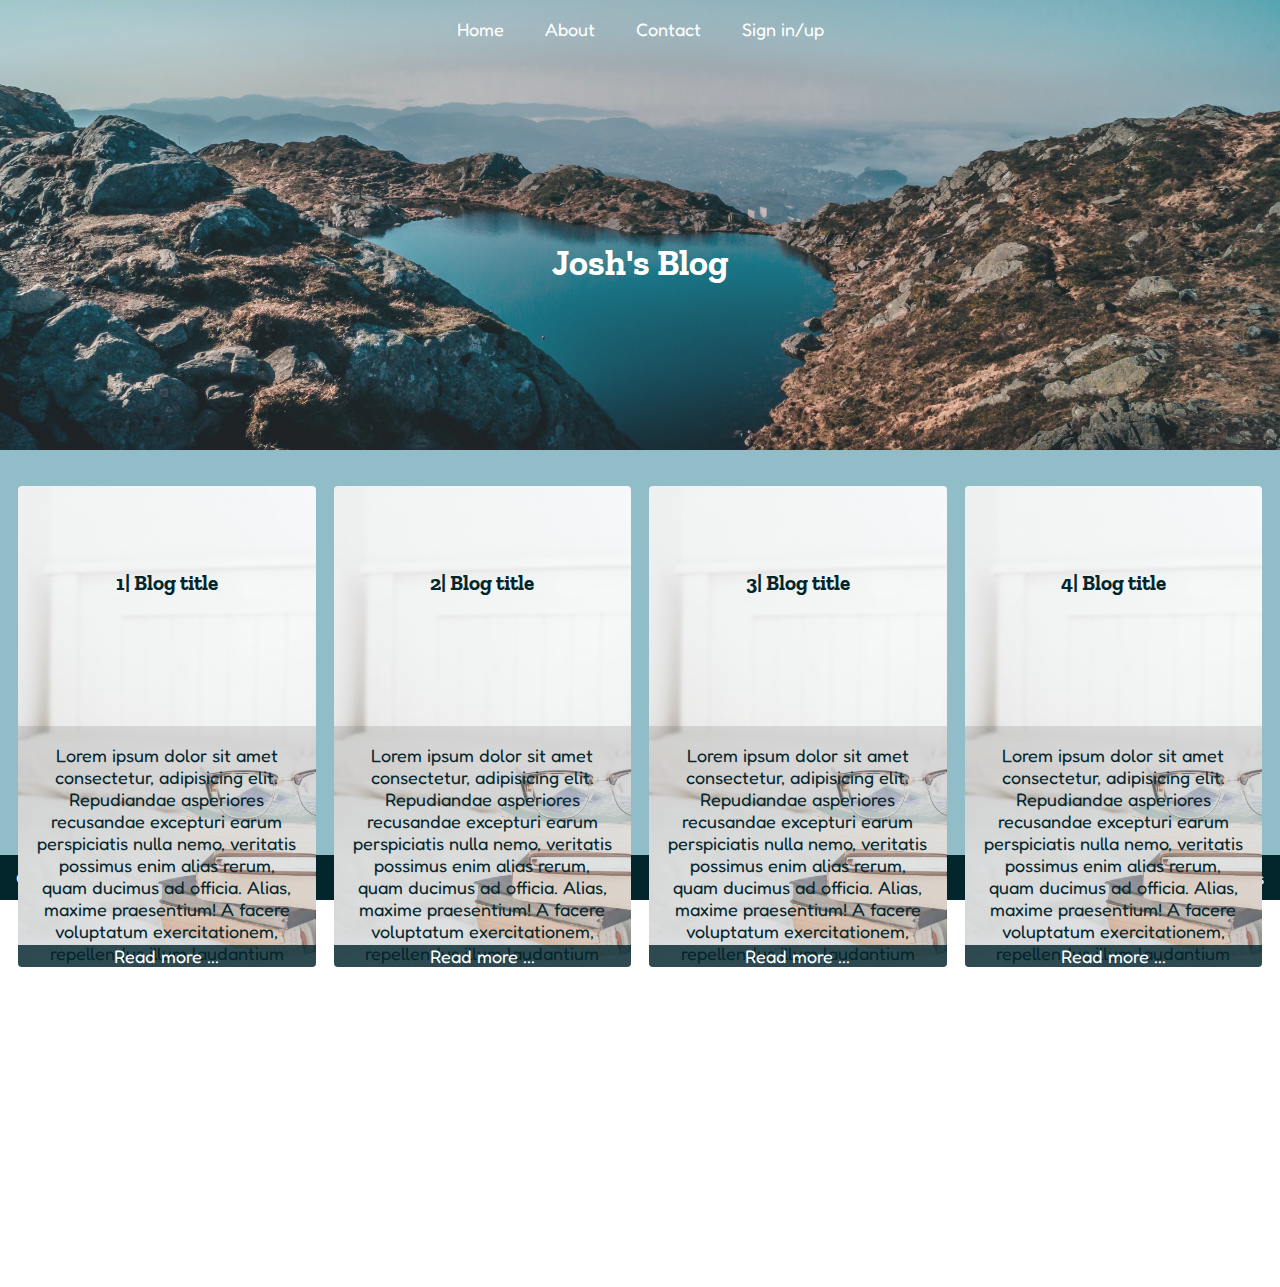
<file: index.html>
<!DOCTYPE html>
<html lang="en">

    <head>
        <meta charset="UTF-8">
        <meta http-equiv="X-UA-Compatible" content="IE=edge">
        <meta name="viewport" content="width=device-width, initial-scale=1.0">
        <meta name="description" content="#"> 
        <meta name="keywords" content="#"> 
        <meta name="author" content="#">

        <!-- linked css file -->
        <link href = "./assets/css/style.css" rel = "stylesheet">

        <!-- google font api link -->
        <link rel="stylesheet" href="https://fonts.googleapis.com/css?family=Zilla+Slab|Fredoka">

        <!-- ADD favicon link to ensure its found by all browsers -->
        <link href = "#" rel = "shortcut icon" type = "image/x-icon">

        <title>Josh's Blog</title>
    </head>

    <body>
        <!-- header -->
        <header class="homepage-header">
            <nav>
                <ul class="vertical-list">
                    <li><a href="./index.html">Home</a></li>
                    <li><a href="#">About</a></li>
                    <li><a href="#">Contact</a></li>
                    <li><a href="#">Sign in/up</a></li>
                </ul>
            </nav>
            <!-- make the logo a link to home page -->
            <h1>Josh's Blog</h1>
        </header>
        <!-- main section - blog selection -->
        <main class="main--bg-blue-green">
            <!-- <ul class="vertical-list">
                <li>By date</li>
                <li>Topic</li>
                <li>A-Z</li>
            </ul> -->
            <!-- using css grid display for the titles -->
            <div class="blog-tiles-container">
                <!-- use JS to build these tiles from the full blog? -->
                <a href="./blogs/1_example_blog_18-03-22.html">
                    <div class="blog-tile">
                        <!-- use role="img" and aria-label="Blog x image desc" instead of img with alt -->
                        <h3>1| Blog title</h3>
                        <p>Lorem ipsum dolor sit amet consectetur, adipisicing elit. Repudiandae asperiores recusandae excepturi earum perspiciatis nulla nemo, veritatis possimus enim alias rerum, quam ducimus ad officia. Alias, maxime praesentium! A facere voluptatum exercitationem, repellendus illum laudantium laborum sint asperiores error maiores nihil cum, officia libero voluptatibus adipisci harum commodi corrupti qui atque, id minus iusto! Expedita aperiam veritatis a aspernatur, nisi fuga enim soluta dolor commodi laboriosam. Tenetur, assumenda magni, alias saepe ex iste quasi aliquam fugiat qui quod quos quis, hic explicabo corrupti! Distinctio, porro voluptatem, voluptate at quisquam enim dolore fugit assumenda blanditiis nam quasi quibusdam asperiores, odit dolorem?</p>
                        <div class="read-more">Read more ...</div>
                    </div>
                </a>
                
                <div class="blog-tile">
                    <h3>2| Blog title</h3>
                    <p>Lorem ipsum dolor sit amet consectetur, adipisicing elit. Repudiandae asperiores recusandae excepturi earum perspiciatis nulla nemo, veritatis possimus enim alias rerum, quam ducimus ad officia. Alias, maxime praesentium! A facere voluptatum exercitationem, repellendus illum laudantium laborum sint asperiores error maiores nihil cum, officia libero voluptatibus adipisci harum commodi corrupti qui atque, id minus iusto! Expedita aperiam veritatis a aspernatur, nisi fuga enim soluta dolor commodi laboriosam. Tenetur, assumenda magni, alias saepe ex iste quasi aliquam fugiat qui quod quos quis, hic explicabo corrupti! Distinctio, porro voluptatem, voluptate at quisquam enim dolore fugit assumenda blanditiis nam quasi quibusdam asperiores, odit dolorem?</p>
                    <div class="read-more">Read more ...</div>
                </div>
                <div class="blog-tile">
                    <h3>3| Blog title</h3>
                    <p>Lorem ipsum dolor sit amet consectetur, adipisicing elit. Repudiandae asperiores recusandae excepturi earum perspiciatis nulla nemo, veritatis possimus enim alias rerum, quam ducimus ad officia. Alias, maxime praesentium! A facere voluptatum exercitationem, repellendus illum laudantium laborum sint asperiores error maiores nihil cum, officia libero voluptatibus adipisci harum commodi corrupti qui atque, id minus iusto! Expedita aperiam veritatis a aspernatur, nisi fuga enim soluta dolor commodi laboriosam. Tenetur, assumenda magni, alias saepe ex iste quasi aliquam fugiat qui quod quos quis, hic explicabo corrupti! Distinctio, porro voluptatem, voluptate at quisquam enim dolore fugit assumenda blanditiis nam quasi quibusdam asperiores, odit dolorem?</p>
                    <div class="read-more">Read more ...</div>
                </div>
                <div class="blog-tile">
                    <h3>4| Blog title</h3>
                    <p>Lorem ipsum dolor sit amet consectetur, adipisicing elit. Repudiandae asperiores recusandae excepturi earum perspiciatis nulla nemo, veritatis possimus enim alias rerum, quam ducimus ad officia. Alias, maxime praesentium! A facere voluptatum exercitationem, repellendus illum laudantium laborum sint asperiores error maiores nihil cum, officia libero voluptatibus adipisci harum commodi corrupti qui atque, id minus iusto! Expedita aperiam veritatis a aspernatur, nisi fuga enim soluta dolor commodi laboriosam. Tenetur, assumenda magni, alias saepe ex iste quasi aliquam fugiat qui quod quos quis, hic explicabo corrupti! Distinctio, porro voluptatem, voluptate at quisquam enim dolore fugit assumenda blanditiis nam quasi quibusdam asperiores, odit dolorem?</p>
                    <div class="read-more">Read more ...</div>
                </div>
            </div>
            
        </main>
        <!-- footer -->
        <footer class="footer--bg-blue-black">
            <ul class="vertical-list">
                <li>Contact form</li>
                <li>Social Media links</li>
            </ul>
        </footer>
    </body>
</html>
</file>
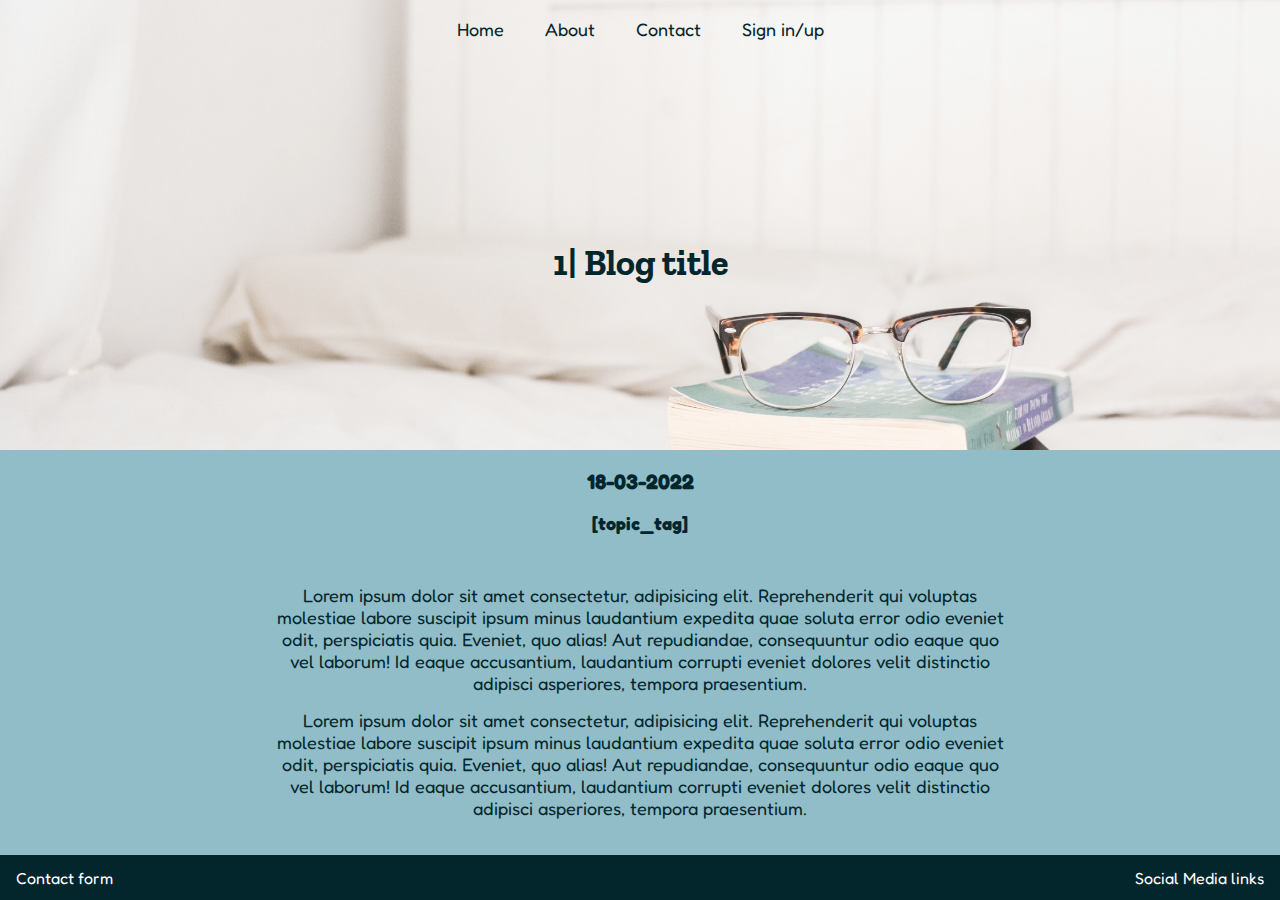
<file: blogs/1_example_blog_18-03-22.html>
<!DOCTYPE html>
<html lang="en">

    <head>
        <meta charset="UTF-8">
        <meta http-equiv="X-UA-Compatible" content="IE=edge">
        <meta name="viewport" content="width=device-width, initial-scale=1.0">
        <meta name="description" content="#"> 
        <meta name="keywords" content="#"> 
        <meta name="author" content="#">

        <!-- linked css file -->
        <link href = "../assets/css/style.css" rel = "stylesheet">

        <!-- google font api link -->
        <link rel="stylesheet" href="https://fonts.googleapis.com/css?family=Zilla+Slab|Fredoka">

        <!-- ADD favicon link to ensure its found by all browsers -->
        <link href = "#" rel = "shortcut icon" type = "image/x-icon">

        <title>Josh's Blog</title>
    </head>

    <body>
        <!-- header -->
        <header class="blog1-header">
            <nav>
                <ul class="vertical-list">
                    <li><a href="../index.html">Home</a></li>
                    <li><a href="#">About</a></li>
                    <li><a href="#">Contact</a></li>
                    <li><a href="#">Sign in/up</a></li>
                </ul>
            </nav>
            <!-- make the logo a link to home page -->
            <h1>1| Blog title</h1>
        </header>
        <!-- main section - blog selection -->
        <main class="main--bg-blue-green">
            <div class="blog-content-container">
                <h3>18-03-2022</h3>
                <h4>[topic_tag]</h3>
                <div>
                    <p>
                        Lorem ipsum dolor sit amet consectetur, adipisicing elit. Reprehenderit qui voluptas molestiae labore suscipit ipsum minus laudantium expedita quae soluta error odio eveniet odit, perspiciatis quia. Eveniet, quo alias! Aut repudiandae, consequuntur odio eaque quo vel laborum! Id eaque accusantium, laudantium corrupti eveniet dolores velit distinctio adipisci asperiores, tempora praesentium.
                    </p>
                    <p>
                        Lorem ipsum dolor sit amet consectetur, adipisicing elit. Reprehenderit qui voluptas molestiae labore suscipit ipsum minus laudantium expedita quae soluta error odio eveniet odit, perspiciatis quia. Eveniet, quo alias! Aut repudiandae, consequuntur odio eaque quo vel laborum! Id eaque accusantium, laudantium corrupti eveniet dolores velit distinctio adipisci asperiores, tempora praesentium.
                    </p>
                </div>
                
            </div>
            
        </main>
        <!-- footer -->
        <footer class="footer--bg-blue-black">
            <ul class="vertical-list">
                <li>Contact form</li>
                <li>Social Media links</li>
            </ul>
        </footer>
    </body>
</html>
</file>
<file: assets/css/style.css>
/* ---------------------- IMPORTS */


/* ---------------------- BASIC SETUP */

*{
    box-sizing: border-box;
    padding: 0;
    margin: 0;
}

body{
    /* font-family: Zilla Slab, sans-serif; */
    font-family: Fredoka, sans-serif;
    font-size: 18px;
    color: #03262d;
    min-height: 100vh;
}


/* ---------------------- BG COLOURS */

.main--bg-blue-green{
    background-color: rgba(116, 173, 186, 0.8);
}

.footer--bg-blue-black{
    background-color: #03262d;
}


/* ---------------------- HEADER */

header{
    height: 50vh;

    display:grid;
    grid-template-rows: 1fr 5fr;
}

header h1{
    /* font-family: Fredoka, sans-serif; */
    font-family: Zilla Slab, sans-serif;

    justify-self: center;
    align-self: center;
}

/* Photo by <a href="https://unsplash.com/@lois184?utm_source=unsplash&utm_medium=referral&utm_content=creditCopyText">Louis Droege</a> on <a href="https://unsplash.com/s/photos/scenary?utm_source=unsplash&utm_medium=referral&utm_content=creditCopyText">Unsplash</a> */
.homepage-header{
    background-image: linear-gradient(rgba(241, 251, 255, 0.1),rgba(241, 251, 255, 0.1)), url("../images/home-bg-img.jpg");
    background-repeat: no-repeat;
    background-size: cover;
    background-position: center;

    color: #fff;
}

/* Photo by <a href="https://unsplash.com/@sincerelymedia?utm_source=unsplash&utm_medium=referral&utm_content=creditCopyText">Sincerely Media</a> on <a href="https://unsplash.com/?utm_source=unsplash&utm_medium=referral&utm_content=creditCopyText">Unsplash</a> */
.blog1-header{
    background-image: linear-gradient(rgba(241, 251, 255, 0.1),rgba(241, 251, 255, 0.1)), url("../images/blog-img-fullsize.jpg");
    background-repeat: no-repeat;
    background-size: cover;
    background-position: center;

    color:#03262d;
}


/* ---------------------- MAIN */

main{
    height: 45vh;
    padding: 1em;

}


/* ---------------------- BLOG TILES */

.blog-tiles-container{
    display: grid;
    /* width */
    grid-template-columns: repeat(4, 1fr);
    /* height */
    height: inherit;

    padding-top: 1em;
    gap: 1em;
}

/* using a reduced version of the blog image here */
/* Photo by <a href="https://unsplash.com/@sincerelymedia?utm_source=unsplash&utm_medium=referral&utm_content=creditCopyText">Sincerely Media</a> on <a href="https://unsplash.com/?utm_source=unsplash&utm_medium=referral&utm_content=creditCopyText">Unsplash</a> */
.blog-tile{
    position: relative;
    /* align-self: center; */

    color: #03262d;
    height: 60%;
    overflow: clip;

    background-image: linear-gradient(rgba(241, 251, 255, 0.4),rgba(241, 251, 255, 0.4)), url("../images/blog-img-reduced.jpg");
    background-repeat: no-repeat;
    background-size: cover;
    background-position: center;

    border-radius: 4px;
}

.blog-tile h3{
    font-family: Zilla Slab, sans-serif;
    /* font-family: Fredoka, sans-serif; */

    height:50%;
    text-align: center;
    padding: 4em;
}

.blog-tile p{
    height: 50%;

    text-align: center;
    padding: 1em;

    background-color: rgba(0, 0, 0, 0.1);
}

.read-more{
    position: absolute;
    width: 100%;
    text-align: center;
    bottom: 0;
    /* right: 50%; */

    color: #fff;
    background-color:rgba(3, 38, 45, 0.8);
}


/* ---------------------- BLOG CONTENT */

.blog-content-container{
    display: grid;
    align-items: center;
    justify-items: center;
    
    grid-template-columns: repeat(1, 1fr);
    gap: 1em;
}

.blog-content-container div{
    padding: 2% 20% 0 20%;
    text-align: center;
}

.blog-content-container p{
    padding: 1%;
}


/* ---------------------- FOOTER */

footer{
    color: #fff;
    height: 5vh;
    display:flex;
    font-size: 16px;
}

footer ul{
    width:100%;
    display:flex;
    justify-content: space-between;
}

footer li{
    align-self: center;
    padding:0;
}


/* ---------------------- NAV */

nav{
    justify-self: center;
    padding:1em;
}

a{
    text-decoration: none;
    color: inherit;
}

/* ---------------------- LISTS */

.vertical-list li{
    display: inline;
    padding: 0 1em 0 1em;
}
</file>
